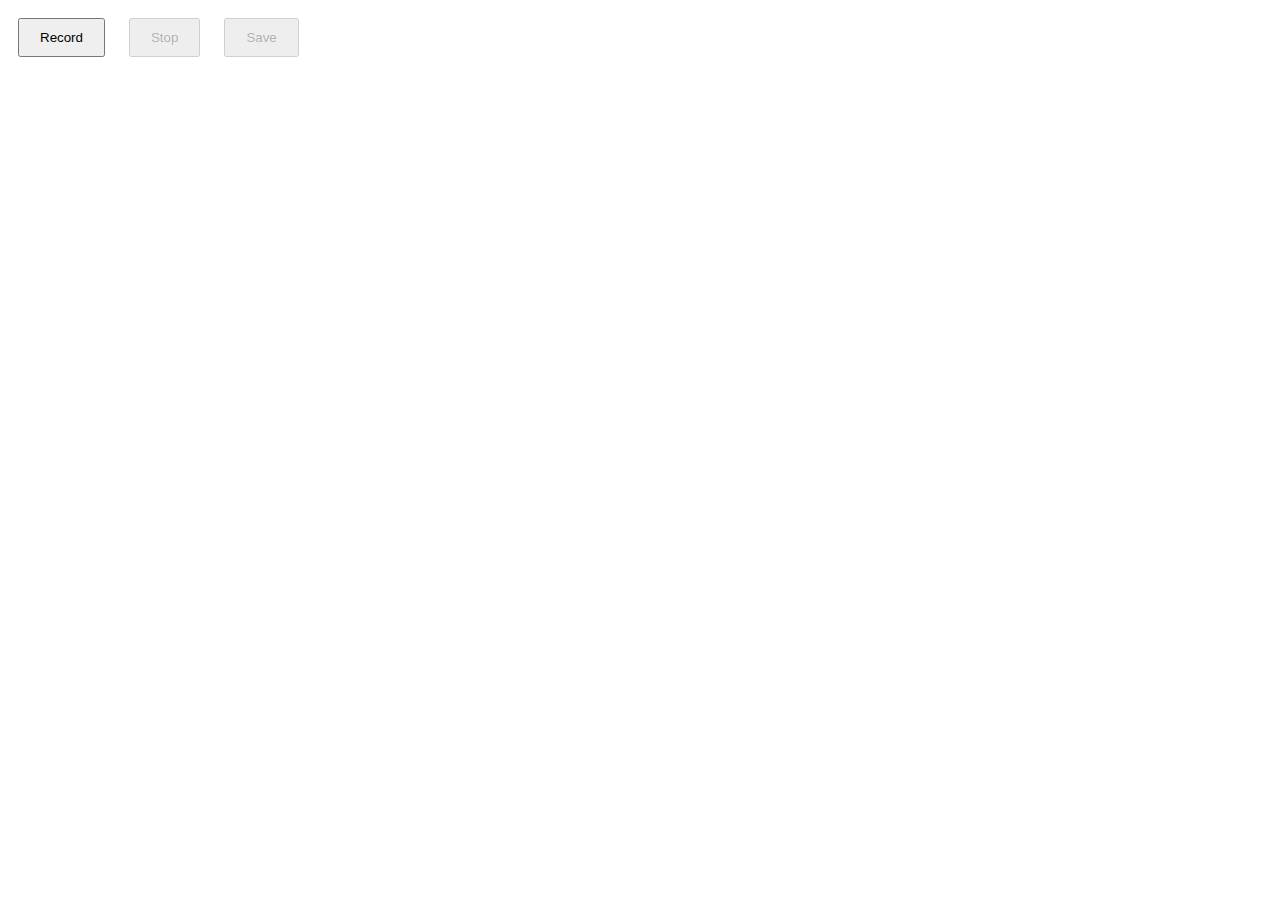
<file: audiotest.html>
<!DOCTYPE html>
<html lang="en">
<head>
    <meta charset="UTF-8">
    <meta name="viewport" content="width=device-width, initial-scale=1.0">
    <title>Audio Recorder</title>
    <style>
        button {
            padding: 10px 20px;
            margin: 10px;
        }
    </style>
</head>
<body>
    <button id="recordButton">Record</button>
    <button id="stopButton" disabled>Stop</button>
    <button id="saveButton" disabled>Save</button>

    <script>
        let mediaRecorder;
        let chunks = [];

        const recordButton = document.getElementById('recordButton');
        const stopButton = document.getElementById('stopButton');
        const saveButton = document.getElementById('saveButton');

        recordButton.addEventListener('click', startRecording);
        stopButton.addEventListener('click', stopRecording);
        saveButton.addEventListener('click', saveRecording);

        async function startRecording() {
            try {
                const stream = await navigator.mediaDevices.getUserMedia({ audio: true });
                mediaRecorder = new MediaRecorder(stream);
                mediaRecorder.ondataavailable = (e) => {
                    chunks.push(e.data);
                };
                mediaRecorder.onstop = () => {
                    const blob = new Blob(chunks, { 'type': 'audio/wav' });
                    const url = URL.createObjectURL(blob);
                    const audio = new Audio(url);
                    document.body.appendChild(audio);
                };
                mediaRecorder.start();
                recordButton.disabled = true;
                stopButton.disabled = false;
            } catch (err) {
                console.error('Error accessing microphone:', err);
            }
        }

        function stopRecording() {
            mediaRecorder.stop();
            recordButton.disabled = false;
            stopButton.disabled = true;
            saveButton.disabled = false;
        }

        function saveRecording() {
            const blob = new Blob(chunks, { 'type': 'audio/wav' });
            const url = URL.createObjectURL(blob);
            const a = document.createElement('a');
            document.body.appendChild(a);
            a.style = 'display: none';
            a.href = url;
            a.download = 'recording.wav';
            a.click();
            window.URL.revokeObjectURL(url);
        }
    </script>
</body>
</html>
</file>
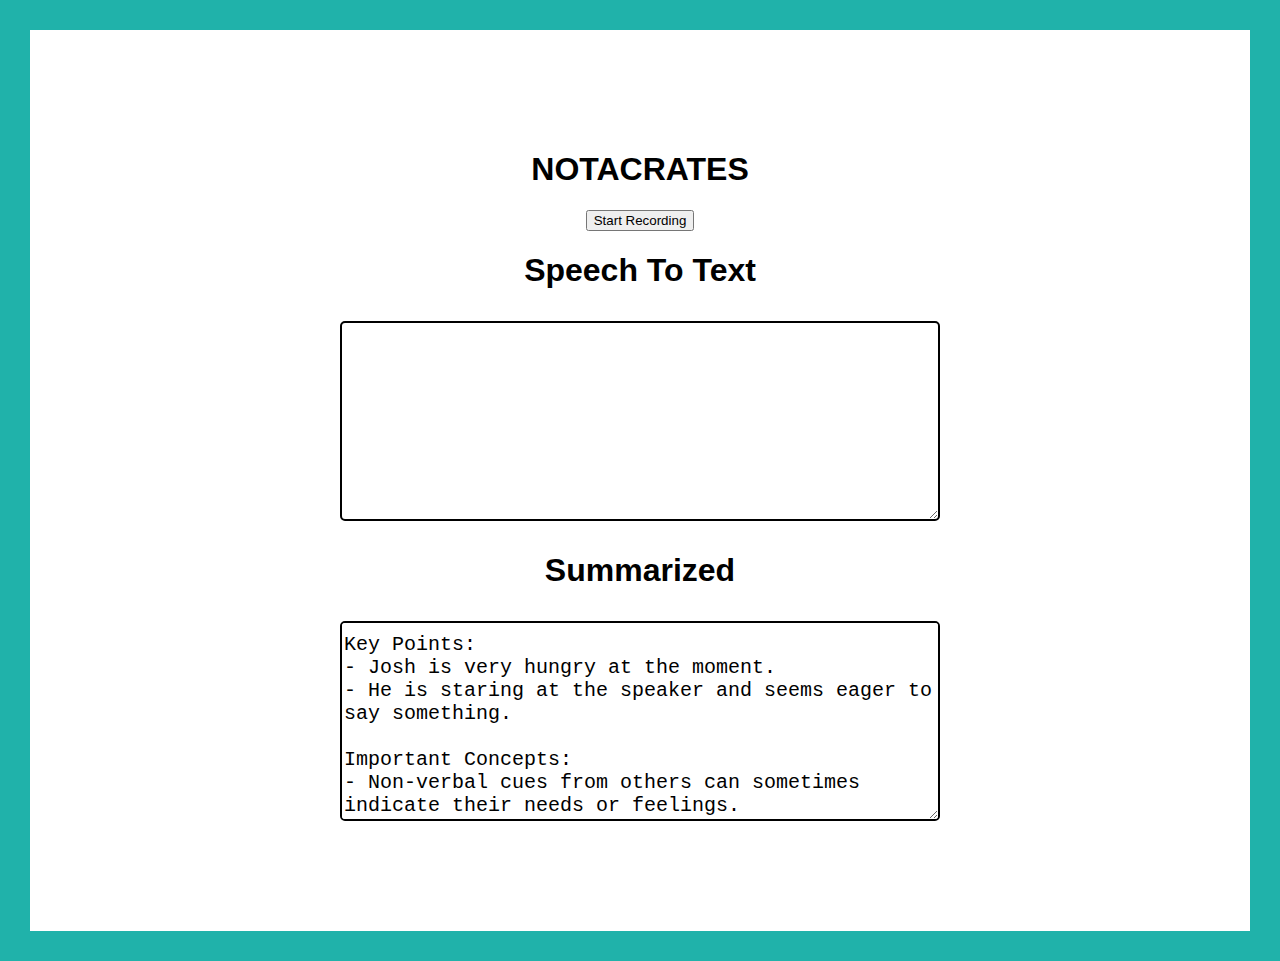
<file: final.html>
<!DOCTYPE html>
<html lang="en">
<head>
    <meta charset="UTF-8">
    <meta name="viewport" content="width=device-width, initial-scale=1.0">
    <title>Speech to Text App</title>
    <link rel="stylesheet" type="text/css" href="mytest.css">
</head>
<body>
    <div class="container">
        <div class="title">
            <h1>NOTACRATES</h1>
        </div>
        <button id="startRecording" onclick="startRecording()">
            Start Recording
        </button>
        <button id="stopRecording" onclick="stopRecording()" style="display: none">
            Stop Recording
        </button>
        <div class="textbox1-title">
            <h1>Speech To Text</h1>
        </div>
        <textarea class="text-box" id="speechTextArea"></textarea>
        <div class="textbox2-title">
            <h1>Summarized</h1>
        </div>
        <textarea class="text-box" id="summarizedTextArea"></textarea>
    </div>
    
    <div id="output"></div>
    <div id="status"></div>
    <!-- Add a status message container -->

    <script>
        let recognition;
        let transcribedText = ''; // Variable to store transcribed text

        function startRecording() {
            const outputDiv = document.getElementById("output"); // Element to display transcription
            const statusDiv = document.getElementById("status"); // Status message container
            const speechTextArea = document.getElementById("speechTextArea");

            recognition = new (
                window.SpeechRecognition ||
                window.webkitSpeechRecognition ||
                window.mozSpeechRecognition ||
                window.msSpeechRecognition
            )();
            recognition.lang = "en-US";

            recognition.onstart = () => {
                statusDiv.textContent = "Recording started..."; // Update status message
                document.getElementById("startRecording").style.display = "none";
                document.getElementById("stopRecording").style.display = "inline";
            };

            recognition.onresult = (event) => {
                const transcript = event.results[0][0].transcript;

                // Append the transcript to the existing content in the textarea
                speechTextArea.value += transcript + " ";

                // Store the transcribed text
                transcribedText += transcript + " ";
            };

            recognition.onend = () => {
                statusDiv.textContent = "Recording stopped"; // Update status message
                document.getElementById("startRecording").style.display = "inline";
                document.getElementById("stopRecording").style.display = "none";

                // Get the recorded audio and send it to the Flask endpoint
                const audioBlob = new Blob(recognition.audioData, {
                    type: "audio/wav",
                });
                const formData = new FormData();
                formData.append("text", transcribedText); // Use stored text for summarization

                fetch("http://127.0.0.1:5000/summarize", {
                    method: "POST",
                    body: formData,
                })
                    .then((response) => (outputDiv.textContent = response)) // Do something with the transcription response
                    .catch((error) => console.error("Error:", error));
            };

            recognition.start(); // Start speech recognition
        }

        function stopRecording() {
            if (recognition) {
                recognition.stop();
            }
        }

        window.addEventListener("DOMContentLoaded", () => {
            // Fetch the summarized text file
            fetch("summarized_notes.txt")
                .then((response) => {
                    if (!response.ok) {
                        throw new Error("Failed to fetch summarized text");
                    }
                    return response.text();
                })
                .then((text) => {
                    // Populate the summarized textarea with the fetched text
                    document.getElementById("summarizedTextArea").value = text;
                })
                .catch((error) => {
                    console.error("Error fetching summarized text:", error);
                });
        });
    </script>
</body>
</html>
</file>
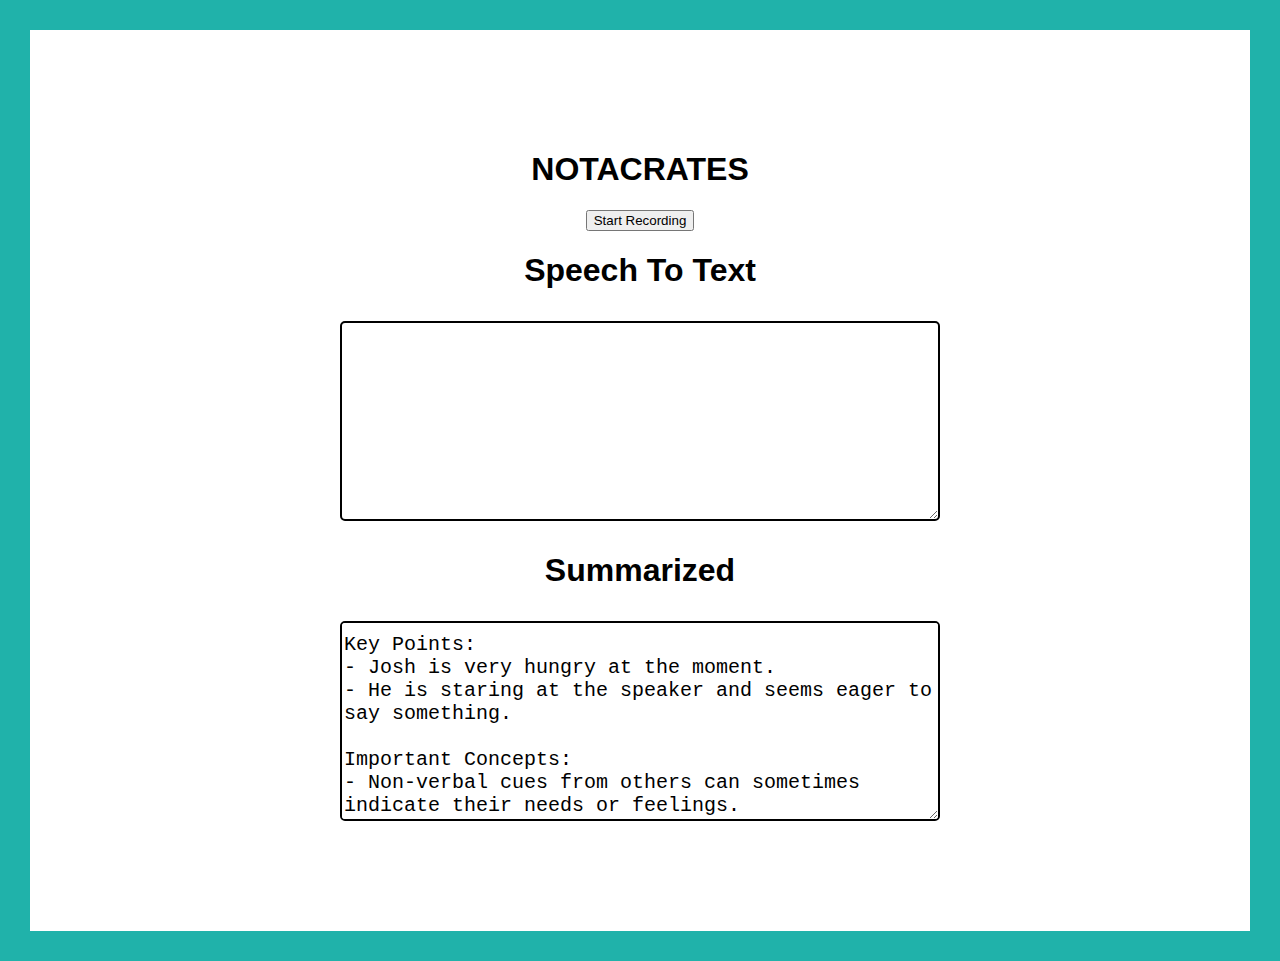
<file: mytest.html>
<!DOCTYPE html>
<html>
    <head>
        <meta charset="UTF-8">
        <meta name="viewport" content="width=device-width, initial-scale=1.0">
        <title>Speech to Text App</title>
        <link rel="stylesheet" type="text/css" href="mytest.css">
    </head>
  <body>
    

    <div class="container">
        <div class="title">
            <h1>NOTACRATES</h1>
        </div>
        <button id="startRecording" onclick="startRecording()">
            Start Recording
          </button>
          <button id="stopRecording" onclick="stopRecording()" style="display: none">
            Stop Recording
          </button>
        <div class="textbox1-title">
            <h1>Speech To Text</h1>
        </div>
        <textarea class="text-box" id="speechTextArea"></textarea>
        <div class="textbox2-title">
            <h1>Summarized</h1>
        </div>
        <textarea class="text-box" id="summarizedTextArea"></textarea>
    </div>
    
    <div id="output"></div>
    <div id="status"></div>
    <!-- Add a status message container -->

    <script>
      let recognition;

      function startRecording() {
        const outputDiv = document.getElementById("output"); // Element to display transcription
        const statusDiv = document.getElementById("status"); // Status message container

        recognition = new (window.SpeechRecognition ||
          window.webkitSpeechRecognition ||
          window.mozSpeechRecognition ||
          window.msSpeechRecognition)();
        recognition.lang = "en-US";

        recognition.onstart = () => {
          statusDiv.textContent = "Recording started..."; // Update status message
          document.getElementById("startRecording").style.display = "none";
          document.getElementById("stopRecording").style.display = "inline";
        };

        recognition.onresult = (event) => {
          const transcript = event.results[0][0].transcript;

          // Append transcript to output div
          outputDiv.textContent += transcript + " ";
        };

        recognition.onend = () => {
          statusDiv.textContent = "Recording stopped"; // Update status message
          document.getElementById("startRecording").style.display = "inline";
          document.getElementById("stopRecording").style.display = "none";

          // Get the recorded audio and send it to the Flask endpoint
          const audioBlob = new Blob(recognition.audioData, {
            type: "audio/wav",
          });
          const formData = new FormData();
          formData.append("text", outputDiv.textContent);

          fetch("http://127.0.0.1:5000/summarize", {
            method: "POST",
            body: formData,
          })
            .then((response) => (outputDiv.textContent = response)) // Do something with the transcription response
            .catch((error) => console.error("Error:", error));
        };

        recognition.start(); // Start speech recognition
      }

      function stopRecording() {
        if (recognition) {
          recognition.stop();
        }
      }
      window.addEventListener("DOMContentLoaded", () => {
        // Fetch the summarized text file
        fetch("summarized_notes.txt")
          .then((response) => {
            if (!response.ok) {
              throw new Error("Failed to fetch summarized text");
            }
            return response.text();
          })
          .then((text) => {
            // Populate the summarized textarea with the fetched text
            document.getElementById("summarizedTextArea").value = text;
          })
          .catch((error) => {
            console.error("Error fetching summarized text:", error);
          });
      });
    </script>
  </body>
</html>
</file>
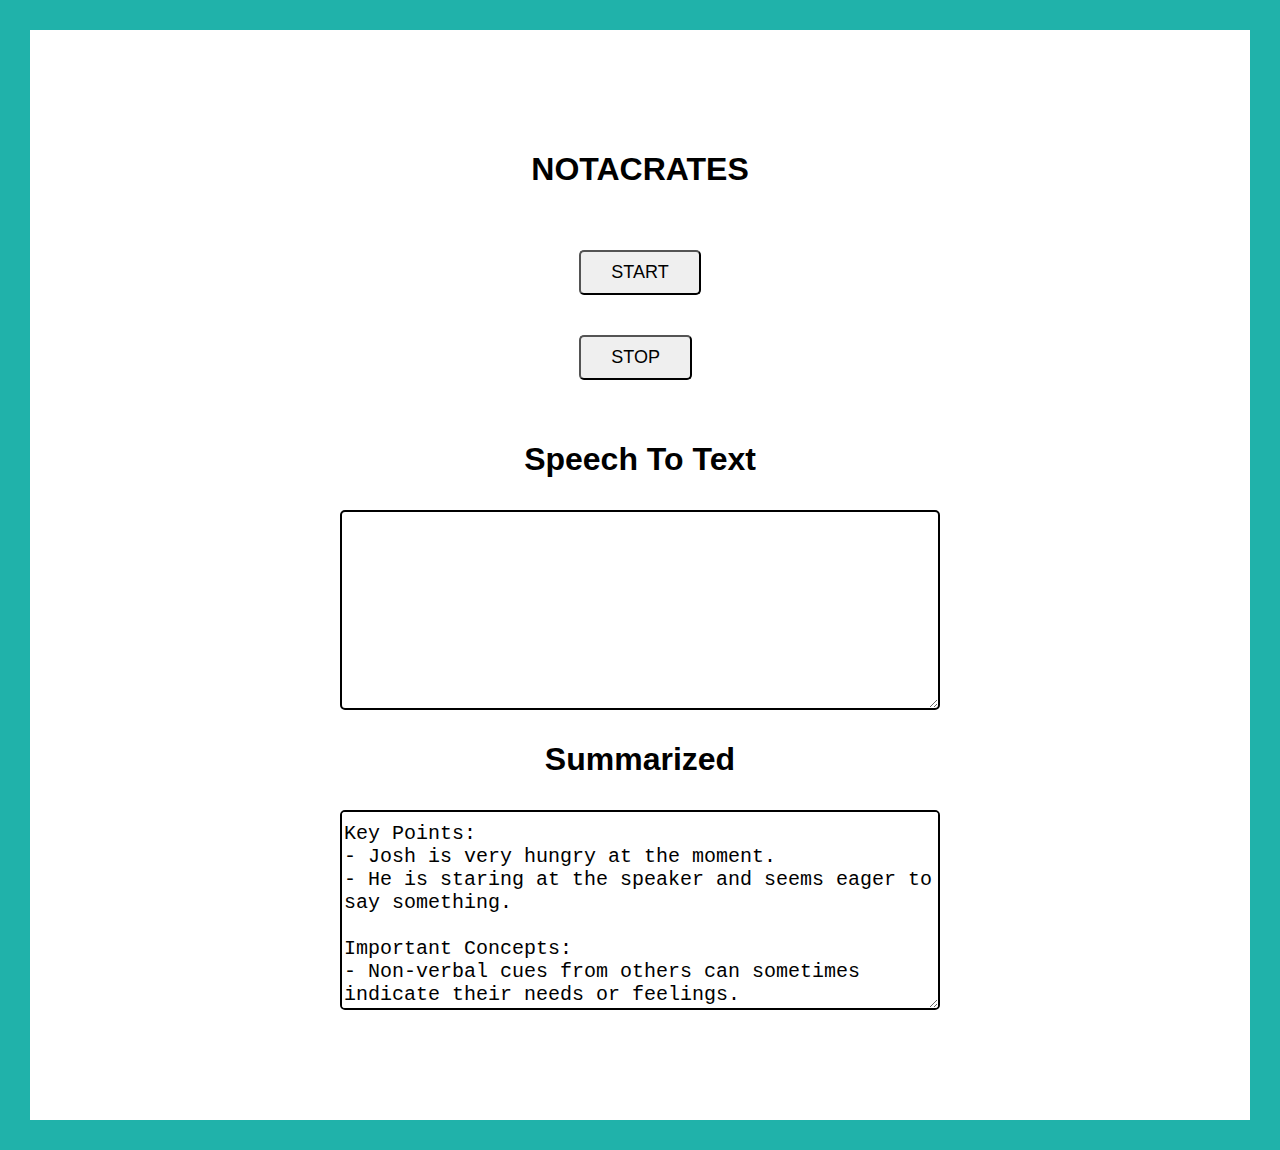
<file: webPage.html>
<!DOCTYPE html>
<html lang="en">
<head>
    <meta charset="UTF-8">
    <meta name="viewport" content="width=device-width, initial-scale=1.0">
    <title>Speech to Text App</title>
    <link rel="stylesheet" type="text/css" href="webPage.css">
</head>
<body>
    <div class="container">
        <div class="title">
            <h1>NOTACRATES</h1>
        </div>
        <div class="buttons">
            <button id="startButton">START</button>
            <br>
            <button id="stopButton">STOP</button>
        </div>
        <div class="textbox1-title">
            <h1>Speech To Text</h1>
        </div>
        <textarea class="text-box" id="speechTextArea"></textarea>
        <div class="textbox2-title">
            <h1>Summarized</h1>
        </div>
        <textarea class="text-box" id="summarizedTextArea"></textarea>
    </div>

    <script>
        window.addEventListener('DOMContentLoaded', () => {
            // Fetch the summarized text file
            fetch('summarized_notes.txt')
                .then(response => {
                    if (!response.ok) {
                        throw new Error('Failed to fetch summarized text');
                    }
                    return response.text();
                })
                .then(text => {
                    // Populate the summarized textarea with the fetched text
                    document.getElementById('summarizedTextArea').value = text;
                })
                .catch(error => {
                    console.error('Error fetching summarized text:', error);
                });
        });
    </script>
</body>
</html>
</file>
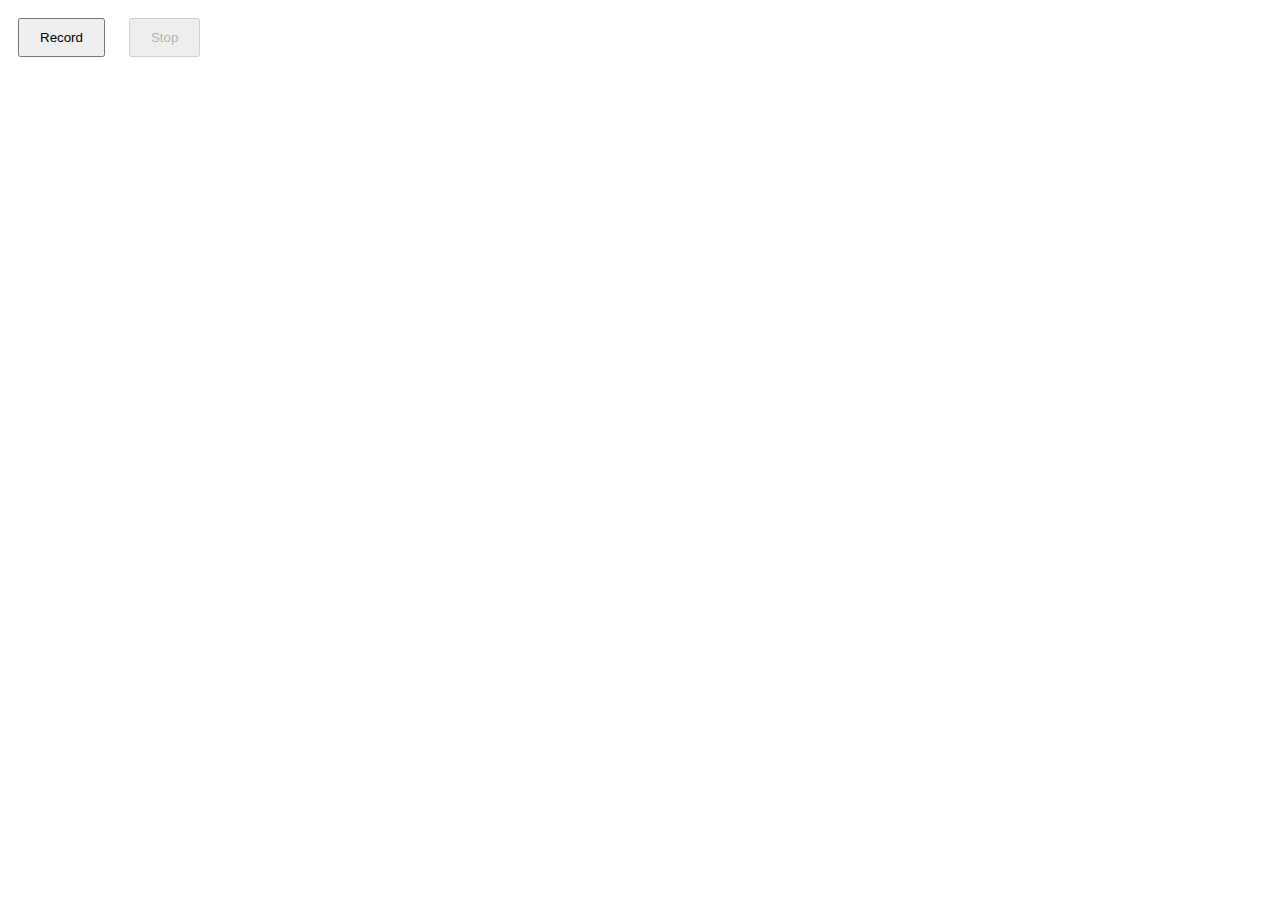
<file: work.html>
<!DOCTYPE html>
<html lang="en">
  <head>
    <meta charset="UTF-8" />
    <meta name="viewport" content="width=device-width, initial-scale=1.0" />
    <title>Audio Recorder</title>
    <style>
      button {
        padding: 10px 20px;
        margin: 10px;
      }
    </style>
  </head>
  <body>
    <button id="recordButton">Record</button>
    <button id="stopButton" disabled>Stop</button>

    <script>
      let mediaRecorder;
      let chunks = [];

      const recordButton = document.getElementById("recordButton");
      const stopButton = document.getElementById("stopButton");

      recordButton.addEventListener("click", startRecording);
      stopButton.addEventListener("click", stopRecording);

      async function startRecording() {
        try {
          const stream = await navigator.mediaDevices.getUserMedia({
            audio: true,
          });
          mediaRecorder = new MediaRecorder(stream);
          mediaRecorder.ondataavailable = (e) => {
            chunks.push(e.data);
          };
          console.log("feeling okay");
          mediaRecorder.onstop = async () => {
            const blob = new Blob(chunks, { type: "audio/wav" });
            const formData = new FormData();
            formData.append("audio", blob, "recording.wav");
            stream.getTracks().forEach((track) => track.stop());
            try {
              const response = await fetch("/save-audio", {
                method: "POST",
                body: formData,
              });
              if (response.ok) {
                console.log("Audio saved successfully.");
              } else {
                console.error("Failed to save audio.");
              }
            } catch (error) {
              console.error("Error saving audio:", error);
            }
          };
          mediaRecorder.start();
          recordButton.disabled = true;
          stopButton.disabled = false;
        } catch (err) {
          console.error("Error accessing microphone:", err);
        }
      }

      function stopRecording() {
        mediaRecorder.stop();
        recordButton.disabled = false;
        stopButton.disabled = true;
      }
    </script>
  </body>
</html>
</file>
<file: mytest.css>
body{
    font-family : Arial, sans-serif;
    margin : 10px;
    padding : 20px;
    background-color : lightseagreen;
}

.container{
    display : flex;
    flex-direction : column;
    align-items : center;
    justify-content : center;
    height : 100hv;
    background-color : white;
    padding : 100px;
    
}


.buttons {
    margin: 20px;
   
}

.buttons button {
    margin : 20px;
    padding : 10px 30px;
    font-size : 18px;
    cursor : pointer;
    border-radius : 5px;
    background-color : light-grey;
}

.buttons button:hover{
    background-color : rgb(133, 209, 209);
}

.text-box {
    width : 600px;
    height : 200px;
    padding-top : 10px;
    padding-bottom : 10px;
    border : 2px solid black;
    border-radius : 5px;
    box-sizing : border-box;
    font-size : 20px;
    margin : 10px;
}

.
</file>
<file: webPage.css>
body{
    font-family : Arial, sans-serif;
    margin : 10px;
    padding : 20px;
    background-color : lightseagreen;
}

.container{
    display : flex;
    flex-direction : column;
    align-items : center;
    justify-content : center;
    height : 100hv;
    background-color : white;
    padding : 100px;
    
}


.buttons {
    margin: 20px;
   
}

.buttons button {
    margin : 20px;
    padding : 10px 30px;
    font-size : 18px;
    cursor : pointer;
    border-radius : 5px;
    background-color : light-grey;
}

.buttons button:hover{
    background-color : rgb(133, 209, 209);
}

.text-box {
    width : 600px;
    height : 200px;
    padding-top : 10px;
    padding-bottom : 10px;
    border : 2px solid black;
    border-radius : 5px;
    box-sizing : border-box;
    font-size : 20px;
    margin : 10px;
}
</file>
